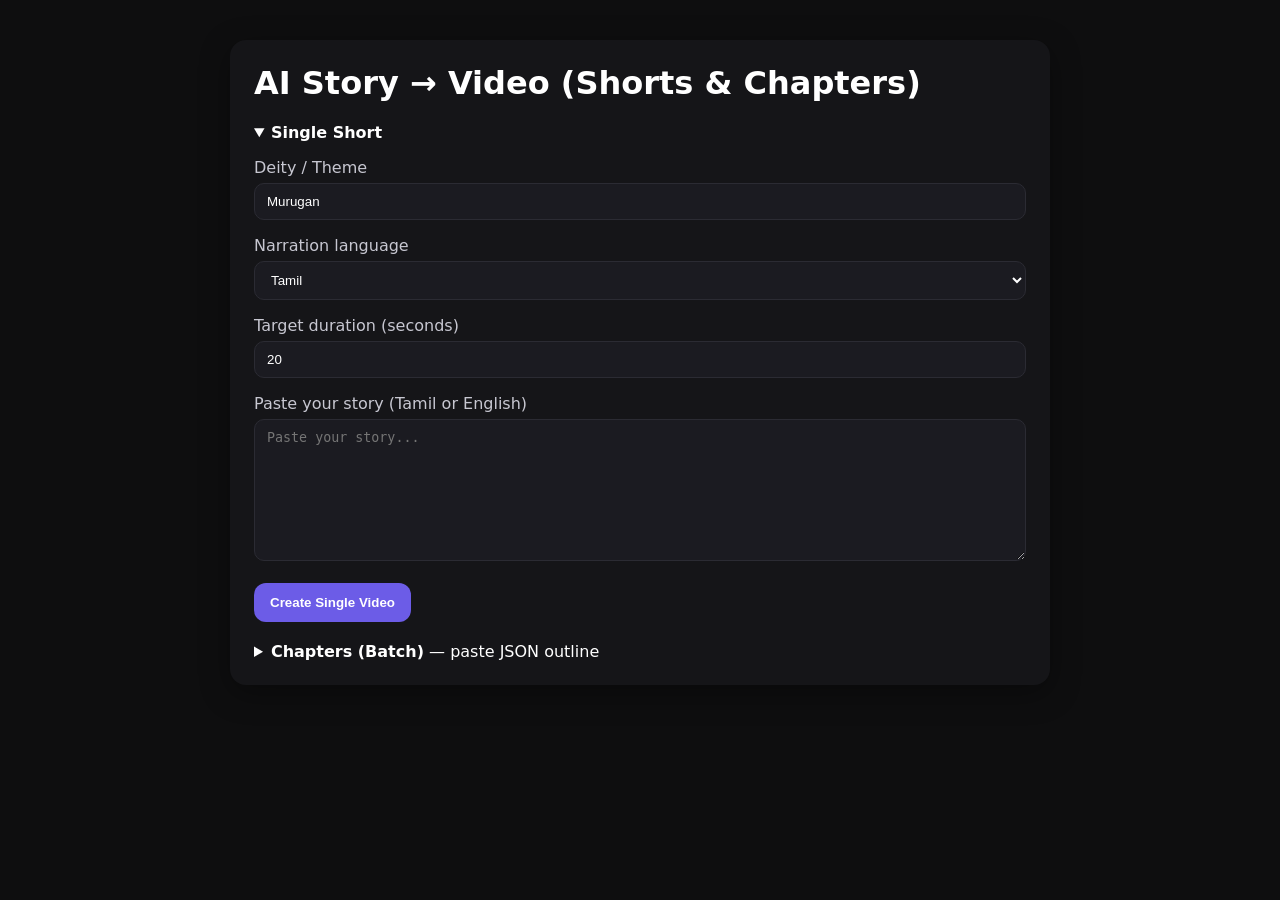
<file: index.html>
<!doctype html>
<html>
  <head>
    <meta charset="utf-8" />
    <meta name="viewport" content="width=device-width, initial-scale=1" />
    <title>AI Story → Video (Shorts & Chapters)</title>
    <link rel="stylesheet" href="/static/styles.css" />
  </head>
  <body>
    <div class="container">
      <h1>AI Story → Video (Shorts & Chapters)</h1>

      <details open>
        <summary><strong>Single Short</strong></summary>
        <form id="form-single">
          <label>Deity / Theme</label>
          <input name="deity" value="Murugan" />

          <label>Narration language</label>
          <select name="lang">
            <option value="ta" selected>Tamil</option>
            <option value="en">English</option>
          </select>

          <label>Target duration (seconds)</label>
          <input type="number" name="duration" value="20" min="10" max="60" />

          <label>Paste your story (Tamil or English)</label>
          <textarea name="story" rows="8" placeholder="Paste your story..."></textarea>

          <button type="submit">Create Single Video</button>
        </form>
      </details>

      <details>
        <summary><strong>Chapters (Batch)</strong> — paste JSON outline</summary>
        <p>Use this format:</p>
        <pre>{
  "project": {
    "title": "Your Book Title",
    "lang": "ta",
    "deity": "Murugan",
    "chapters": [
      {"title": "Chapter 1", "story": "...", "duration": 25},
      {"title": "Chapter 2", "story": "...", "duration": 25}
    ]
  }
}</pre>
        <textarea id="batch-json" rows="12"></textarea>
        <button id="btn-batch">Create Chapter Videos</button>
        <div id="batch-result" class="hide"></div>
      </details>

      <div id="result" class="hide"></div>
    </div>
    <script src="/static/app.js"></script>
  </body>
</html>
</file>
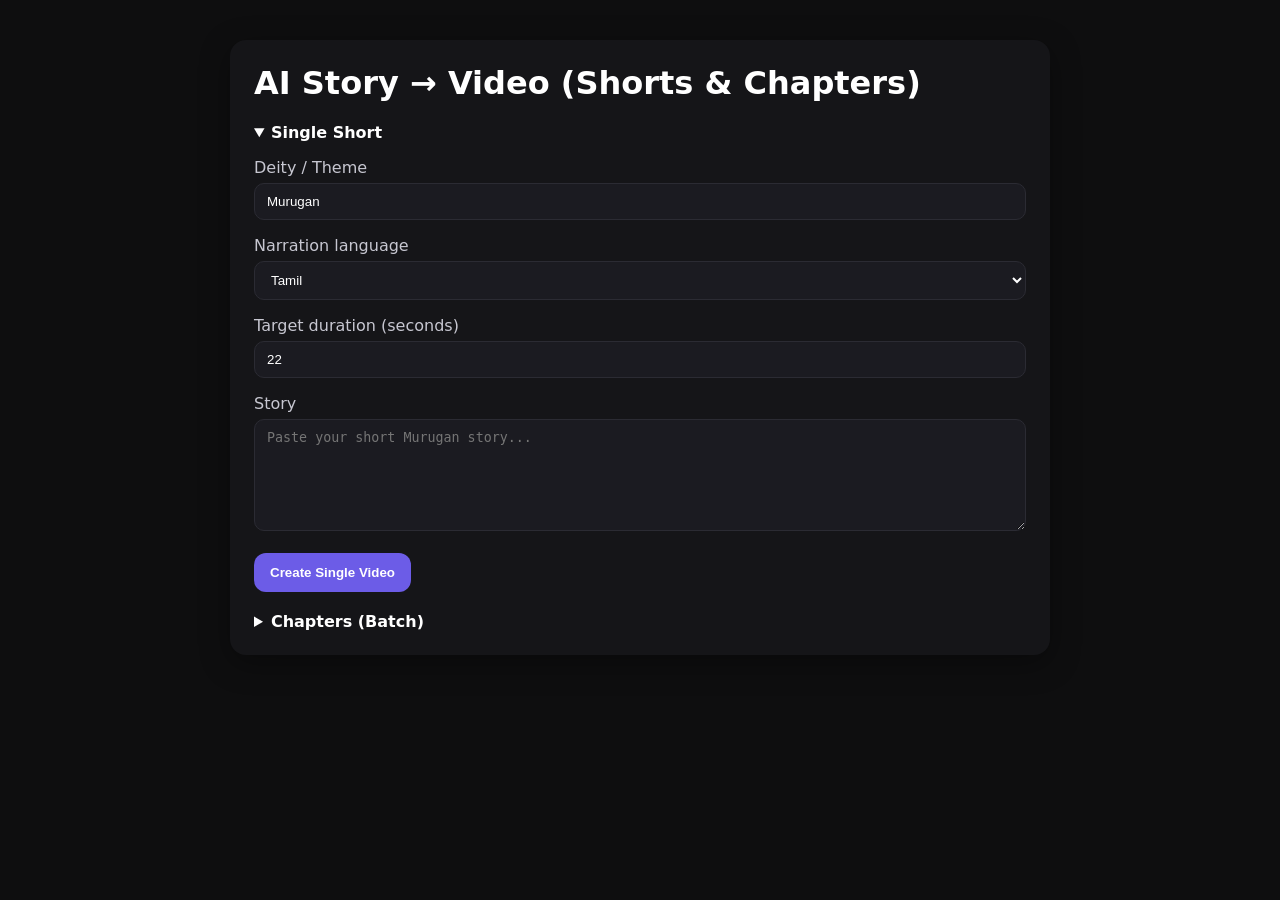
<file: templates/index.html>
<!doctype html>
<html lang="en">
<head>
  <meta charset="utf-8" />
  <meta name="viewport" content="width=device-width, initial-scale=1" />
  <title>AI Story → Video (Shorts & Chapters)</title>
  <link rel="stylesheet" href="/static/styles.css" />
</head>
<body>
  <div class="container">
    <h1>AI Story → Video (Shorts & Chapters)</h1>

    <details open>
      <summary><strong>Single Short</strong></summary>
      <form id="form-single">
        <label>Deity / Theme</label>
        <input name="deity" value="Murugan" />

        <label>Narration language</label>
        <select name="lang">
          <option value="ta" selected>Tamil</option>
          <option value="en">English</option>
        </select>

        <label>Target duration (seconds)</label>
        <input name="duration" type="number" value="22" min="12" max="60" />

        <label>Story</label>
        <textarea name="story" rows="6" placeholder="Paste your short Murugan story..."></textarea>

        <button type="submit">Create Single Video</button>
      </form>
      <div id="result" class="hide"></div>
    </details>

    <details>
      <summary><strong>Chapters (Batch)</strong></summary>
      <p>Paste JSON like:</p>
<pre>{
  "project": {
    "title": "Murugan Stories",
    "lang": "ta",
    "deity": "Murugan",
    "chapters": [
      {"title": "Birth of Murugan", "story": "…", "duration": 25},
      {"title": "Vel and Wisdom", "story": "…", "duration": 25}
    ]
  }
}</pre>
      <textarea id="batch-json" rows="10" placeholder="Paste JSON here…"></textarea>
      <button id="btn-batch">Create Chapter Videos</button>
      <div id="batch-result" class="hide"></div>
    </details>
  </div>

  <script src="/static/app.js"></script>
</body>
</html>
</file>
<file: static/styles.css>
* { box-sizing: border-box; }
body {
  font-family: system-ui, -apple-system, Segoe UI, Roboto, sans-serif;
  background: #0e0e0f; color: #fff;
}
.container {
  max-width: 820px; margin: 40px auto; padding: 24px;
  background: #151518; border-radius: 16px;
  box-shadow: 0 8px 30px rgba(0,0,0,.35);
}
h1 { margin-top: 0; }
label { display:block; margin: 16px 0 6px; color: #c7c7d1; }
textarea, select, input {
  width: 100%; padding: 10px 12px;
  border-radius: 10px; border: 1px solid #2b2b33;
  background: #1b1b21; color: #fff;
}
button {
  margin-top: 18px; padding: 12px 16px; border: 0;
  background: #6c5ce7; color: #fff; border-radius: 12px;
  cursor: pointer; font-weight: 600;
}
button:hover { filter: brightness(1.1); }
.hide { display: none; }
a { color: #8fd3ff; }
details { margin-top: 20px; }
summary { cursor: pointer; }
pre {
  background:#101014; padding:12px; border-radius:10px; overflow:auto;
}
</file>
